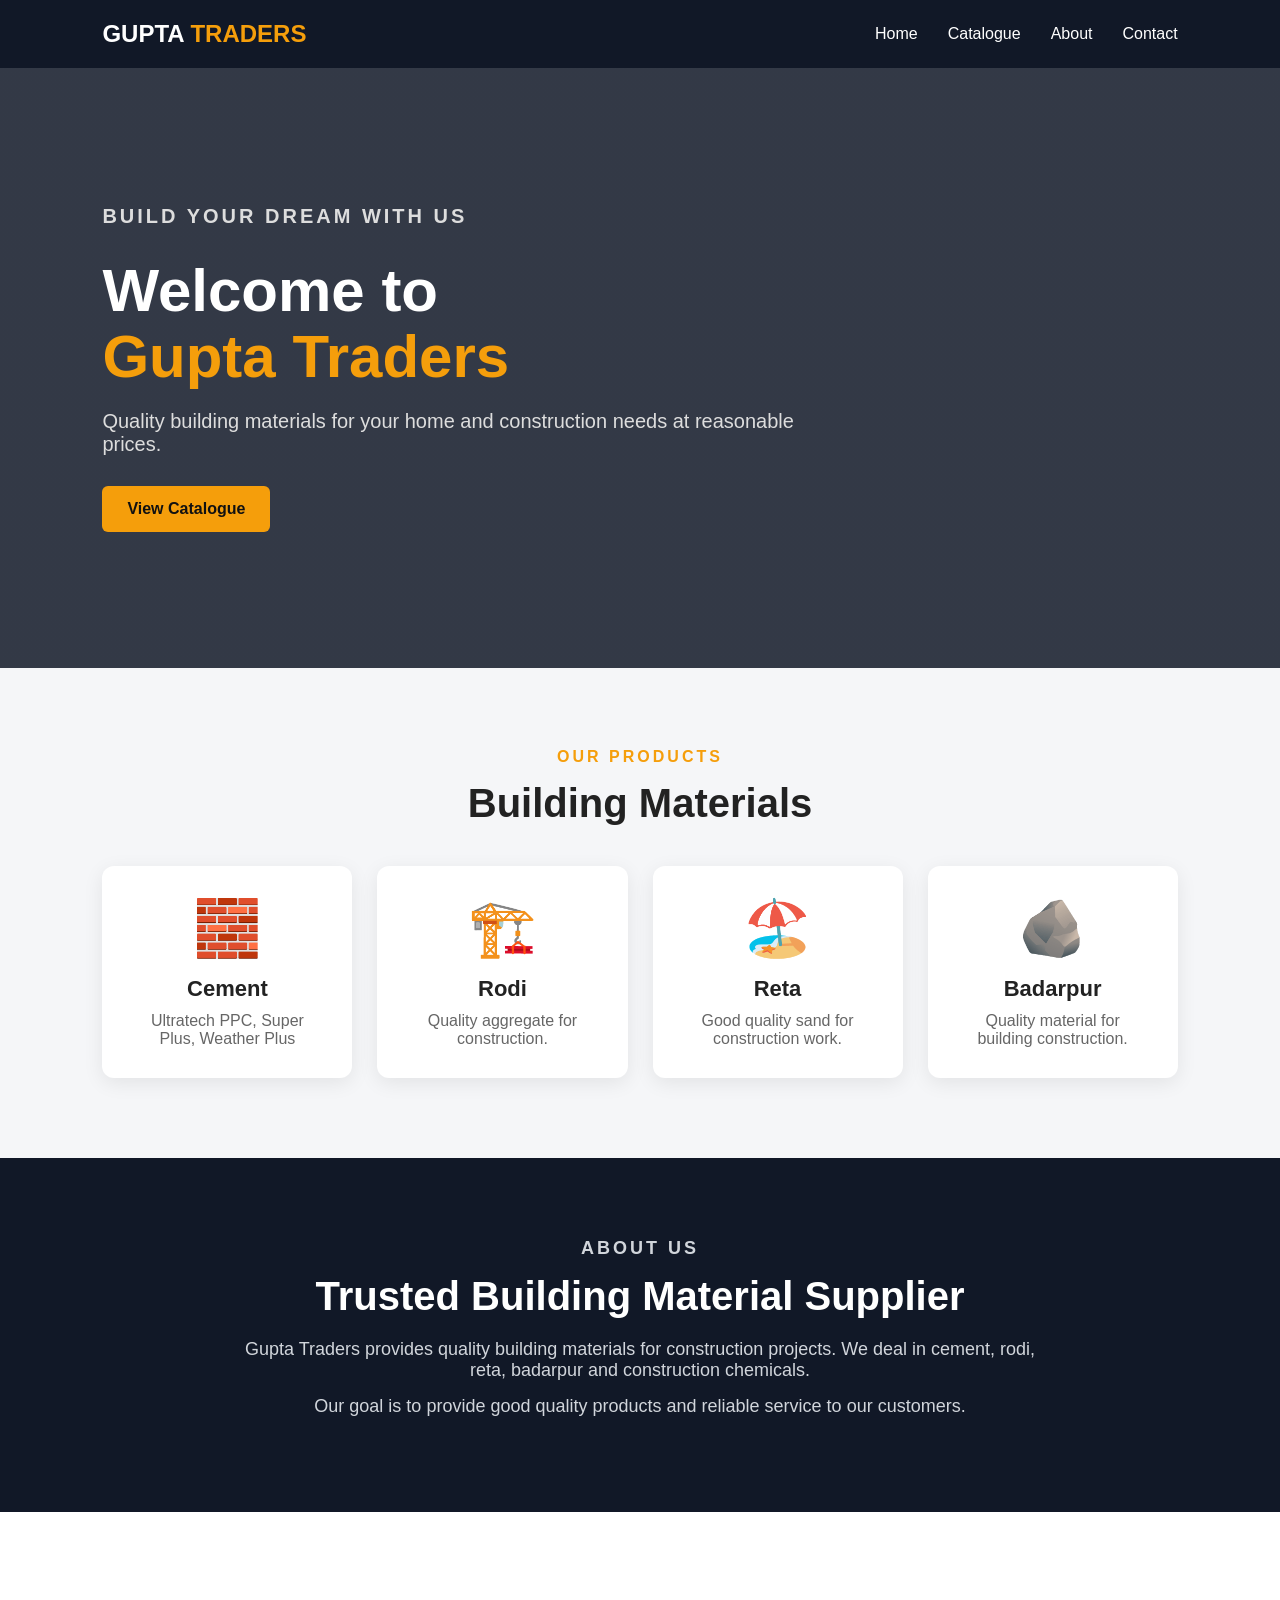
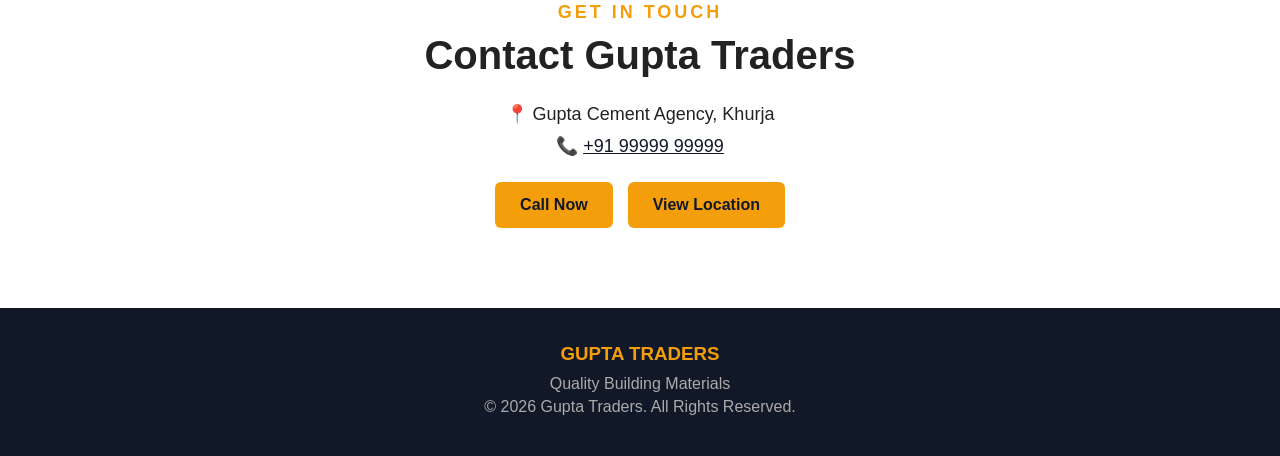
<file: index.html>
<!DOCTYPE html>
<html lang="en">
<head>
    <meta charset="UTF-8">
    <meta name="viewport" content="width=device-width, initial-scale=1.0">

    <title>Gupta Traders</title>

    <link rel="stylesheet" href="style.css">
</head>

<body>

    <!-- Navigation Bar -->
    <header>
        <div class="logo">GUPTA <span>TRADERS</span></div>

        <nav>
            <a href="index.html">Home</a>
            <a href="catalogue.html">Catalogue</a>
            <a href="#about">About</a>
            <a href="#contact">Contact</a>
        </nav>
    </header>


    <!-- Hero Section -->
    <section class="hero">

        <div class="hero-content">

            <p class="small-title">BUILD YOUR DREAM WITH US</p>

            <h1>
                Welcome to
                <span>Gupta Traders</span>
            </h1>

            <p>
                Quality building materials for your home and construction
                needs at reasonable prices.
            </p>

            <a href="catalogue.html" class="btn">
                View Catalogue
            </a>

        </div>

    </section>


    <!-- Products Section -->
    <section class="products">

        <p class="small-title">OUR PRODUCTS</p>

        <h2>Building Materials</h2>

        <div class="product-container">

            <div class="product">
                <div class="icon">🧱</div>
                <h3>Cement</h3>
                <p>Ultratech PPC, Super Plus, Weather Plus</p>
            </div>

            <div class="product">
                <div class="icon">🏗️</div>
                <h3>Rodi</h3>
                <p>Quality aggregate for construction.</p>
            </div>

            <div class="product">
                <div class="icon">🏖️</div>
                <h3>Reta</h3>
                <p>Good quality sand for construction work.</p>
            </div>

            <div class="product">
                <div class="icon">🪨</div>
                <h3>Badarpur</h3>
                <p>Quality material for building construction.</p>
            </div>

        </div>

    </section>


    <!-- About Section -->
    <section class="about" id="about">

        <div class="about-content">

            <p class="small-title">ABOUT US</p>

            <h2>Trusted Building Material Supplier</h2>

            <p>
                Gupta Traders provides quality building materials for
                construction projects. We deal in cement, rodi, reta,
                badarpur and construction chemicals.
            </p>

            <p>
                Our goal is to provide good quality products and reliable
                service to our customers.
            </p>

        </div>

    </section>


    <!-- Contact Section -->
    <section class="contact" id="contact">

        <p class="small-title">GET IN TOUCH</p>

        <h2>Contact Gupta Traders</h2>

        <p>📍 Gupta Cement Agency, Khurja</p>

        <p>📞 <a href="tel:+919999999999">+91 99999 99999</a></p>

        <div class="contact-buttons">

            <a
                href="tel:+919719356082"
                class="btn">
                Call Now
            </a>

            <a
                href="https://www.google.com/maps/search/?api=1&query=Gupta+cement+agency+Khurja"
                target="_blank"
                class="btn">
                View Location
            </a>

        </div>

    </section>


    <!-- Footer -->
    <footer>

        <h3>GUPTA TRADERS</h3>

        <p>
            Quality Building Materials
        </p>

        <p>
            © 2026 Gupta Traders. All Rights Reserved.
        </p>

    </footer>

</body>
</html>
</file>
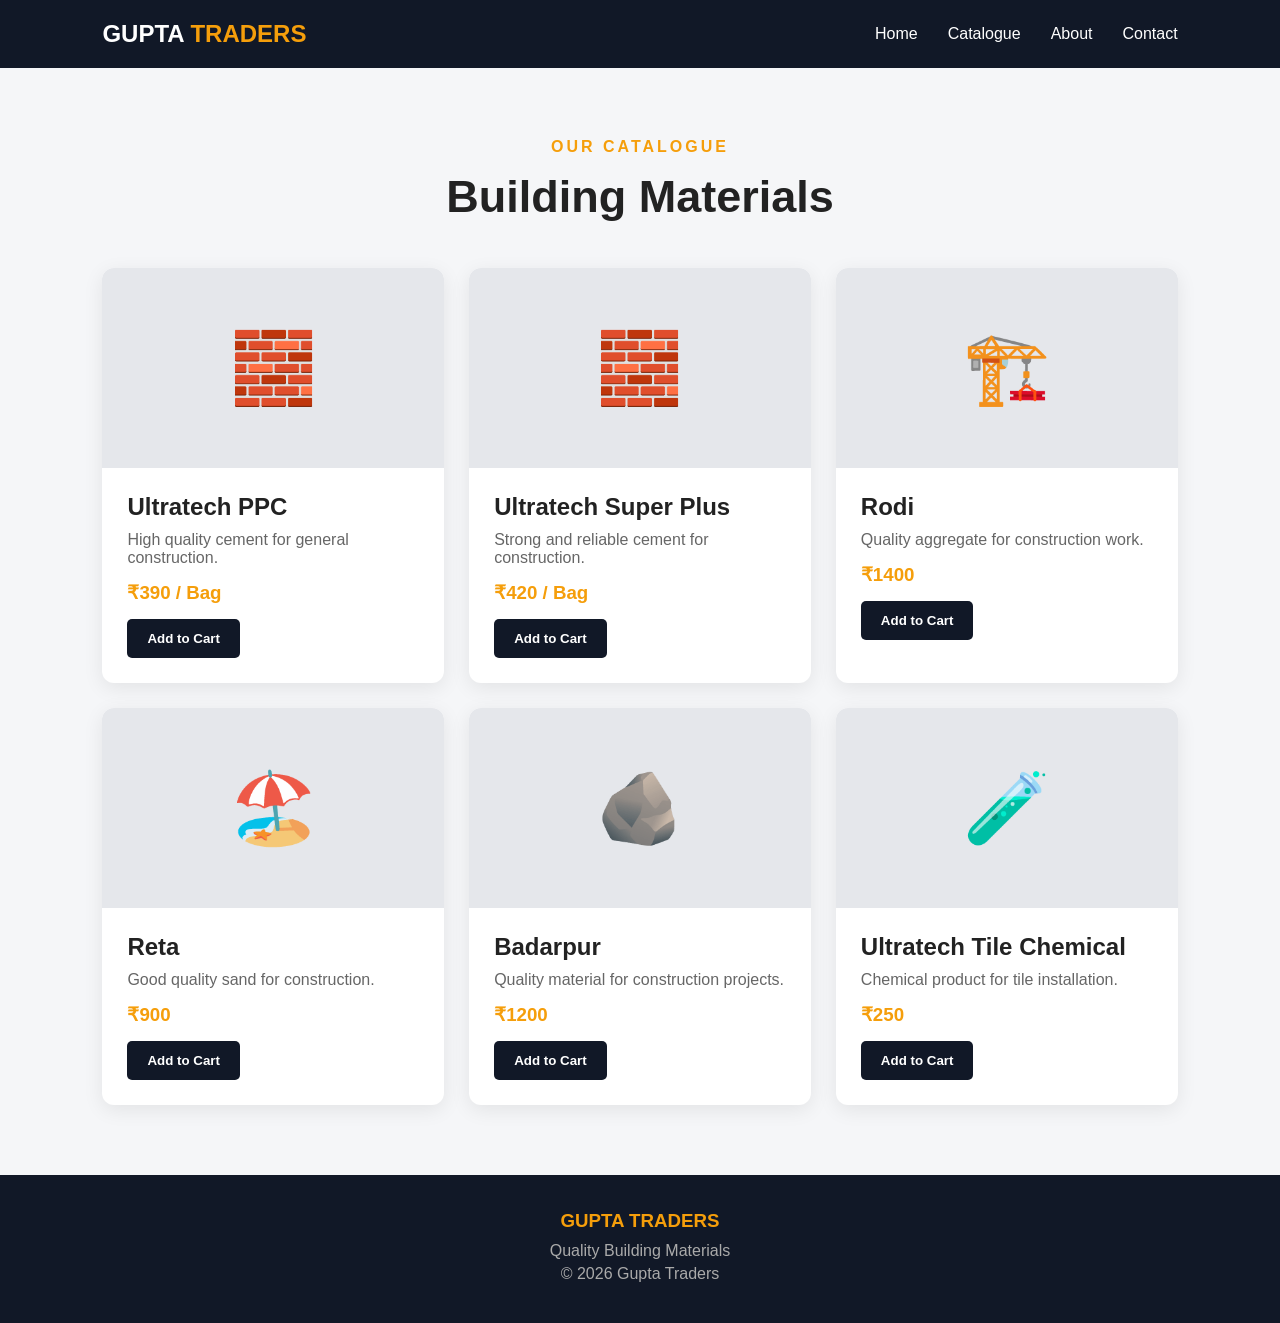
<file: catalogue.html>
<!DOCTYPE html>
<html lang="en">

<head>

    <meta charset="UTF-8">

    <meta name="viewport"
          content="width=device-width, initial-scale=1.0">

    <title>Catalogue - Gupta Traders</title>

    <link rel="stylesheet" href="style.css">

</head>

<body>


<!-- Navigation -->

<header>

    <div class="logo">
        GUPTA <span>TRADERS</span>
    </div>

    <nav>

        <a href="index.html">Home</a>

        <a href="catalogue.html">
            Catalogue
        </a>

        <a href="index.html#about">
            About
        </a>

        <a href="index.html#contact">
            Contact
        </a>

    </nav>

</header>


<!-- Catalogue -->

<section class="catalogue">

    <p class="small-title">
        OUR CATALOGUE
    </p>

    <h1>
        Building Materials
    </h1>


    <div class="catalogue-container">


        <!-- Product 1 -->

        <div class="card">

            <div class="card-image">
                🧱
            </div>

            <div class="card-content">

                <h2>
                    Ultratech PPC
                </h2>

                <p>
                    High quality cement for
                    general construction.
                </p>

                <h3>
                    ₹390 / Bag
                </h3>

                <button>
                    Add to Cart
                </button>

            </div>

        </div>


        <!-- Product 2 -->

        <div class="card">

            <div class="card-image">
                🧱
            </div>

            <div class="card-content">

                <h2>
                    Ultratech Super Plus
                </h2>

                <p>
                    Strong and reliable cement
                    for construction.
                </p>

                <h3>
                    ₹420 / Bag
                </h3>

                <button>
                    Add to Cart
                </button>

            </div>

        </div>


        <!-- Product 3 -->

        <div class="card">

            <div class="card-image">
                🏗️
            </div>

            <div class="card-content">

                <h2>
                    Rodi
                </h2>

                <p>
                    Quality aggregate for
                    construction work.
                </p>

                <h3>
                    ₹1400
                </h3>

                <button>
                    Add to Cart
                </button>

            </div>

        </div>


        <!-- Product 4 -->

        <div class="card">

            <div class="card-image">
                🏖️
            </div>

            <div class="card-content">

                <h2>
                    Reta
                </h2>

                <p>
                    Good quality sand for
                    construction.
                </p>

                <h3>
                    ₹900
                </h3>

                <button>
                    Add to Cart
                </button>

            </div>

        </div>


        <!-- Product 5 -->

        <div class="card">

            <div class="card-image">
                🪨
            </div>

            <div class="card-content">

                <h2>
                    Badarpur
                </h2>

                <p>
                    Quality material for
                    construction projects.
                </p>

                <h3>
                    ₹1200
                </h3>

                <button>
                    Add to Cart
                </button>

            </div>

        </div>


        <!-- Product 6 -->

        <div class="card">

            <div class="card-image">
                🧪
            </div>

            <div class="card-content">

                <h2>
                    Ultratech Tile Chemical
                </h2>

                <p>
                    Chemical product for
                    tile installation.
                </p>

                <h3>
                    ₹250
                </h3>

                <button>
                    Add to Cart
                </button>

            </div>

        </div>

    </div>

</section>


<footer>

    <h3>GUPTA TRADERS</h3>

    <p>
        Quality Building Materials
    </p>

    <p>
        © 2026 Gupta Traders
    </p>

</footer>


</body>
</html>
</file>
<file: style.css>
* {
    margin: 0;
    padding: 0;
    box-sizing: border-box;
}


body {
    font-family: Arial, sans-serif;
    background: #f5f6f8;
    color: #222;
}


/* =========================
   HEADER
========================= */

header {
    background: #111827;

    color: white;

    display: flex;

    justify-content: space-between;

    align-items: center;

    padding: 20px 8%;

    position: sticky;

    top: 0;

    z-index: 100;
}


.logo {
    font-size: 24px;

    font-weight: bold;
}


.logo span {
    color: #f59e0b;
}


nav {
    display: flex;

    gap: 30px;
}


nav a {
    color: white;

    text-decoration: none;

    font-size: 16px;

    transition: 0.3s;
}


nav a:hover {
    color: #f59e0b;
}


/* =========================
   HERO
========================= */

.hero {
    min-height: 600px;

    background:
        linear-gradient(
            rgba(17, 24, 39, 0.85),
            rgba(17, 24, 39, 0.85)
        ),
        url("https://images.unsplash.com/photo-1503387762-592deb58ef4e");

    background-size: cover;

    background-position: center;

    display: flex;

    align-items: center;

    padding: 60px 8%;

    color: white;
}


.hero-content {
    max-width: 700px;
}


.small-title {
    color: #f59e0b;

    font-weight: bold;

    letter-spacing: 3px;

    margin-bottom: 15px;
}


.hero h1 {
    font-size: 60px;

    line-height: 1.1;

    margin-bottom: 20px;
}


.hero h1 span {
    color: #f59e0b;

    display: block;
}


.hero p {
    font-size: 20px;

    color: #ddd;

    margin-bottom: 30px;
}


.btn {
    display: inline-block;

    background: #f59e0b;

    color: #111;

    padding: 14px 25px;

    border-radius: 6px;

    text-decoration: none;

    font-weight: bold;

    transition: 0.3s;
}


.btn:hover {
    background: white;

    transform: translateY(-3px);
}


/* =========================
   PRODUCTS
========================= */

.products {
    padding: 80px 8%;

    text-align: center;
}


.products h2 {
    font-size: 40px;

    margin-bottom: 40px;
}


.product-container {
    display: grid;

    grid-template-columns:
        repeat(4, 1fr);

    gap: 25px;
}


.product {
    background: white;

    padding: 30px;

    border-radius: 12px;

    box-shadow:
        0 5px 20px rgba(0,0,0,0.08);

    transition: 0.3s;
}


.product:hover {
    transform: translateY(-8px);
}


.icon {
    font-size: 55px;

    margin-bottom: 15px;
}


.product h3 {
    margin-bottom: 10px;

    font-size: 22px;
}


.product p {
    color: #666;
}


/* =========================
   ABOUT
========================= */

.about {
    background: #111827;

    color: white;

    padding: 80px 8%;
}


.about-content {
    max-width: 800px;

    margin: auto;

    text-align: center;
}


.about h2 {
    font-size: 40px;

    margin-bottom: 20px;
}


.about p {
    color: #d1d5db;

    font-size: 18px;

    margin-bottom: 15px;
}


/* =========================
   CONTACT
========================= */

.contact {
    padding: 80px 8%;

    text-align: center;

    background: white;
}


.contact h2 {
    font-size: 40px;

    margin-bottom: 25px;
}


.contact p {
    margin: 10px;

    font-size: 18px;
}


.contact a {
    color: #111827;
}


.contact-buttons {
    margin-top: 25px;

    display: flex;

    justify-content: center;

    gap: 15px;
}


/* =========================
   CATALOGUE
========================= */

.catalogue {
    padding: 70px 8%;

    text-align: center;
}


.catalogue h1 {
    font-size: 45px;

    margin-bottom: 45px;
}


.catalogue-container {
    display: grid;

    grid-template-columns:
        repeat(3, 1fr);

    gap: 25px;
}


.card {
    background: white;

    border-radius: 12px;

    overflow: hidden;

    box-shadow:
        0 5px 20px rgba(0,0,0,0.08);

    transition: 0.3s;

    text-align: left;
}


.card:hover {
    transform: translateY(-7px);
}


.card-image {
    height: 200px;

    background: #e5e7eb;

    display: flex;

    justify-content: center;

    align-items: center;

    font-size: 70px;
}


.card-content {
    padding: 25px;
}


.card-content h2 {
    margin-bottom: 10px;
}


.card-content p {
    color: #666;

    margin-bottom: 15px;
}


.card-content h3 {
    color: #f59e0b;

    margin-bottom: 15px;
}


.card button {
    border: none;

    background: #111827;

    color: white;

    padding: 12px 20px;

    border-radius: 5px;

    cursor: pointer;

    font-weight: bold;
}


.card button:hover {
    background: #f59e0b;

    color: #111;
}


/* =========================
   FOOTER
========================= */

footer {
    background: #111827;

    color: white;

    text-align: center;

    padding: 35px;
}


footer h3 {
    color: #f59e0b;

    margin-bottom: 10px;
}


footer p {
    color: #aaa;

    margin: 5px;
}


/* =========================
   MOBILE
========================= */

@media (max-width: 900px) {

    .product-container {
        grid-template-columns:
            repeat(2, 1fr);
    }


    .catalogue-container {
        grid-template-columns:
            repeat(2, 1fr);
    }

}


@media (max-width: 600px) {

    header {
        flex-direction: column;

        gap: 15px;
    }


    nav {
        gap: 12px;

        flex-wrap: wrap;

        justify-content: center;
    }


    .hero {
        min-height: 500px;

        text-align: center;
    }


    .hero h1 {
        font-size: 40px;
    }


    .hero p {
        font-size: 17px;
    }


    .product-container,
    .catalogue-container {
        grid-template-columns: 1fr;
    }


    .products h2,
    .about h2,
    .contact h2,
    .catalogue h1 {
        font-size: 32px;
    }

}
</file>
